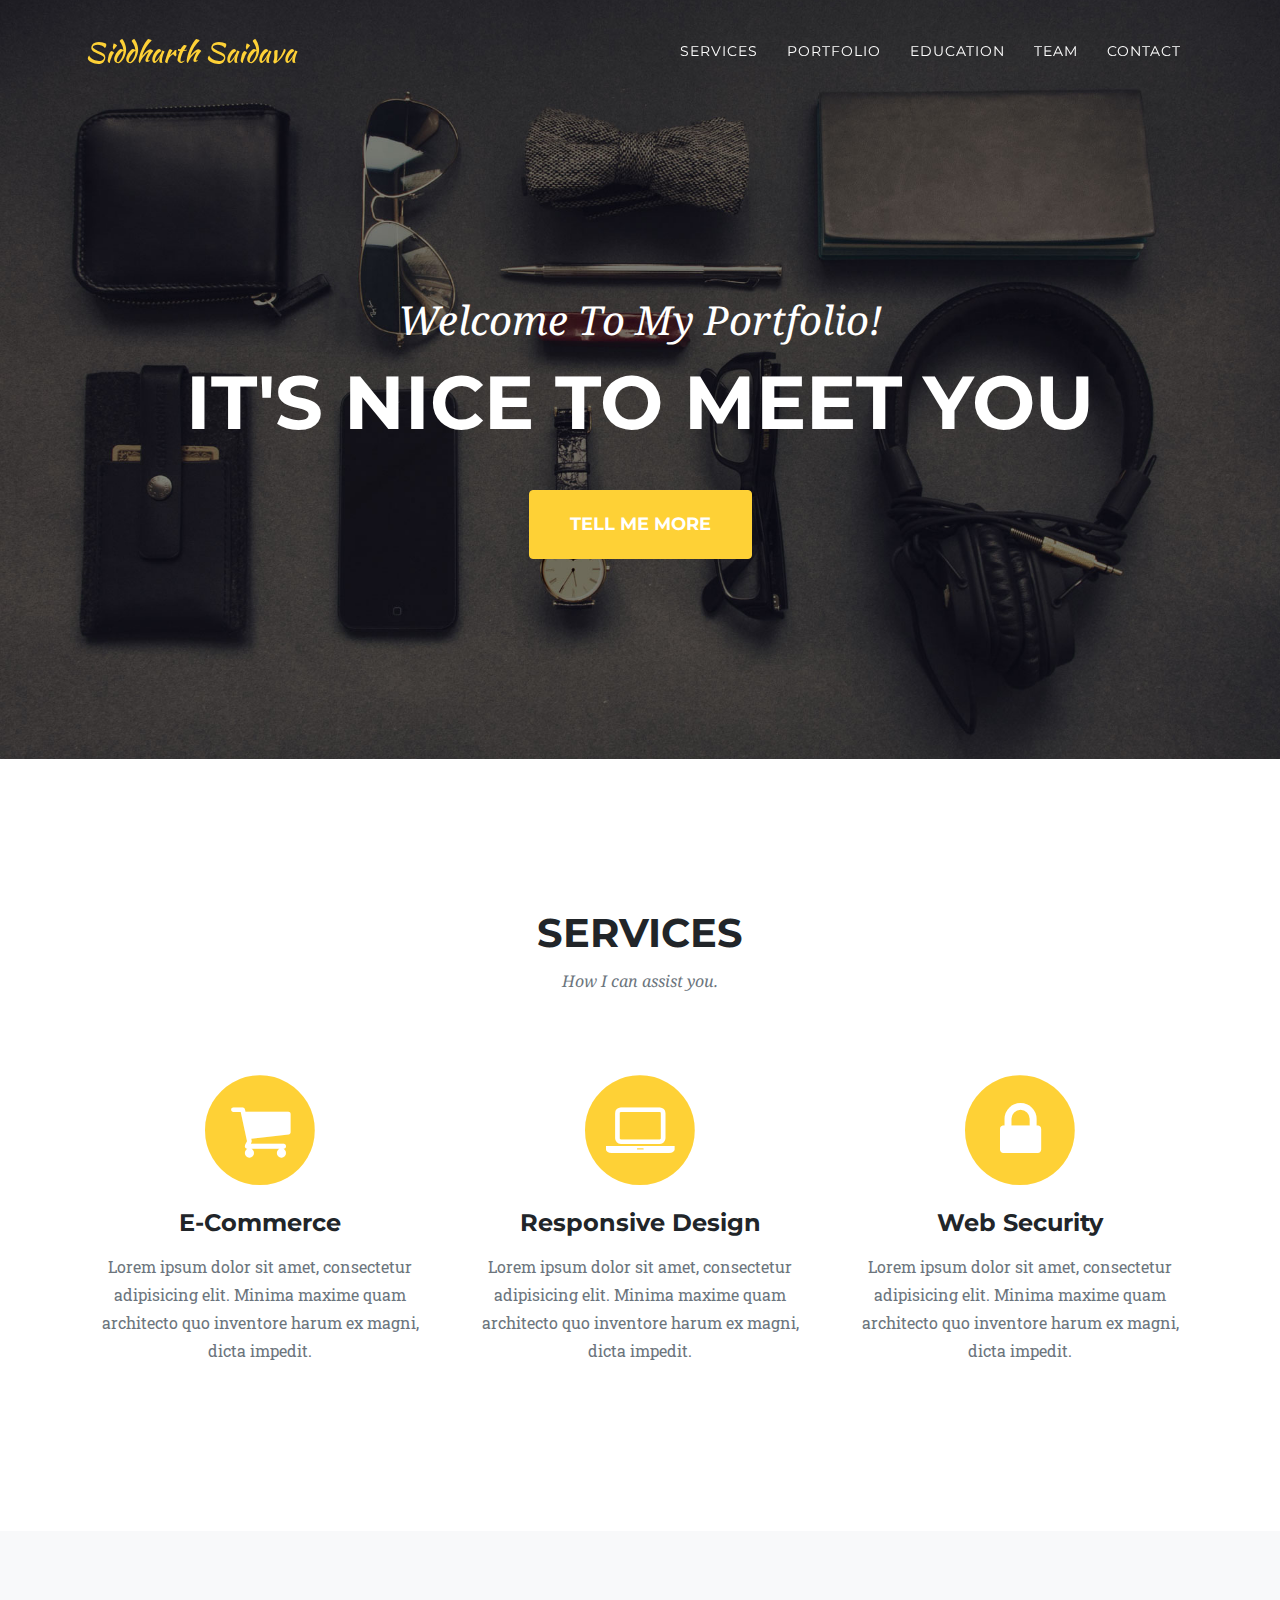
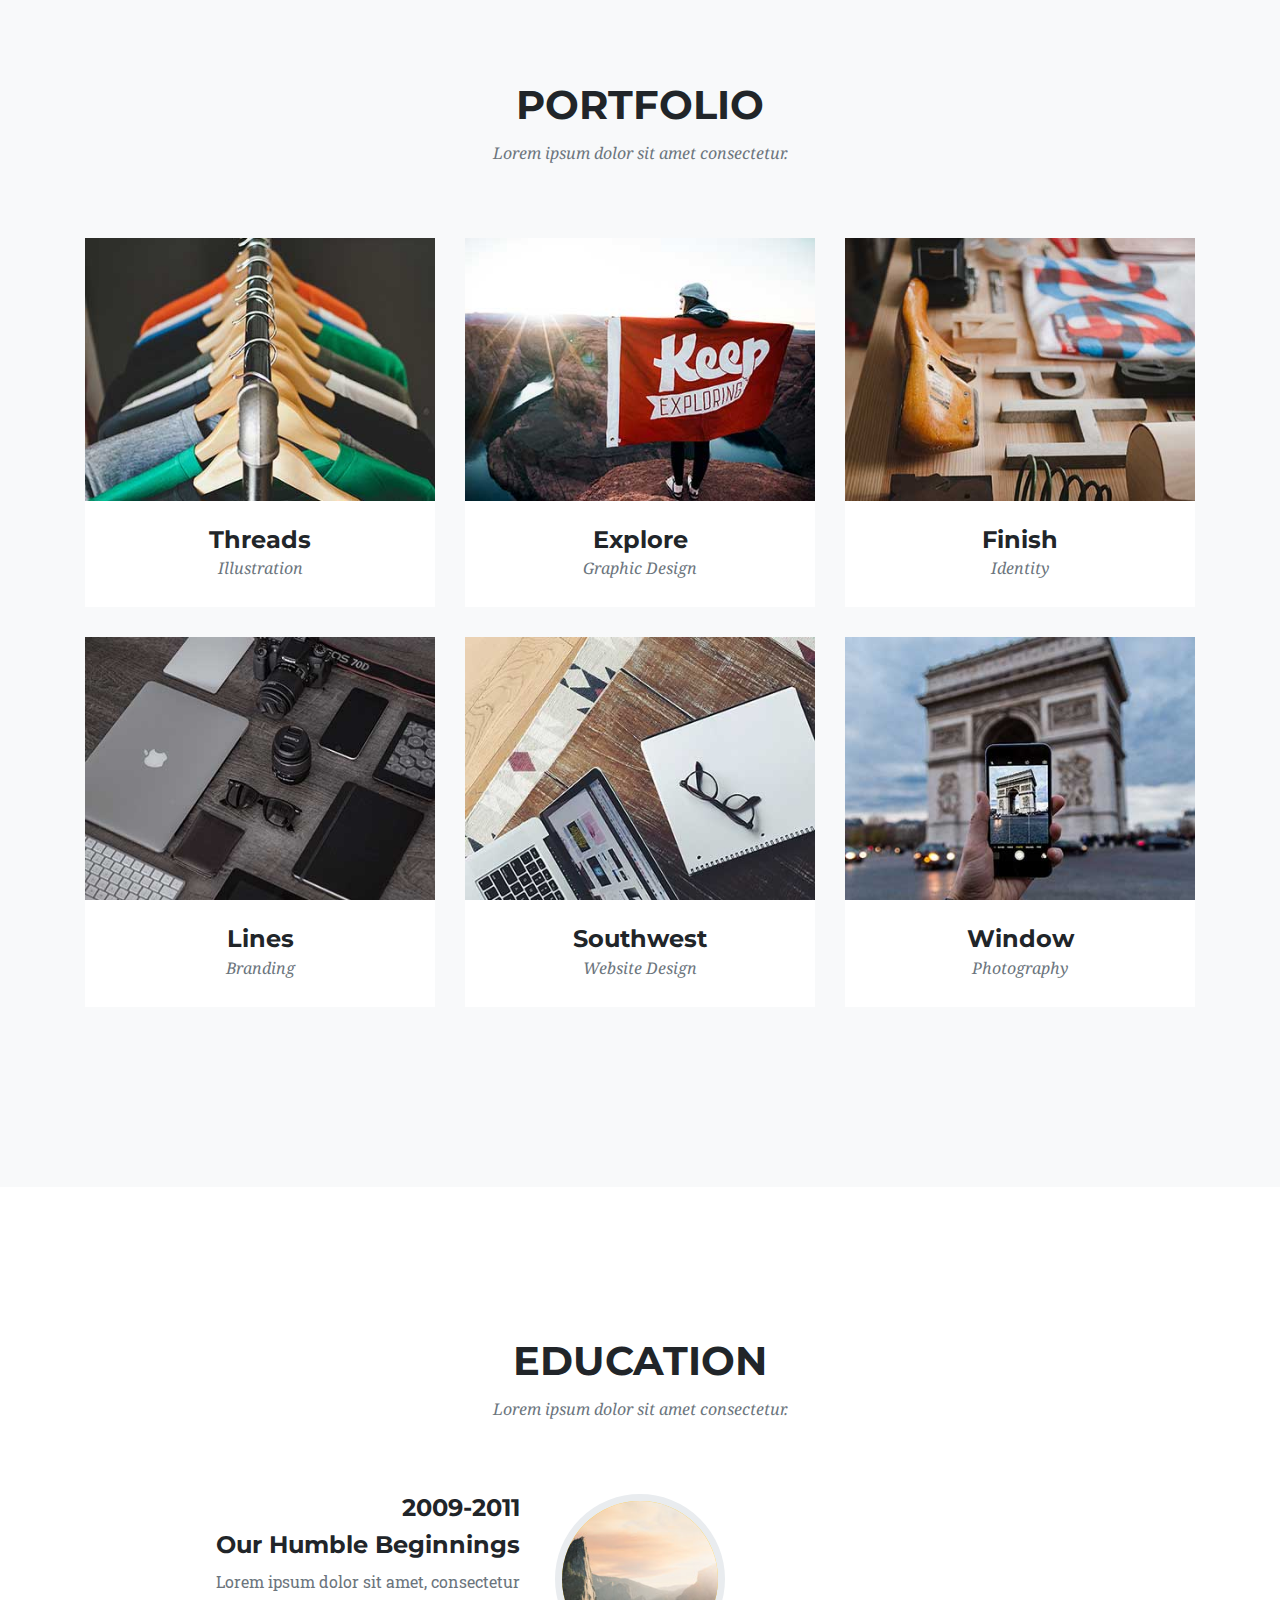
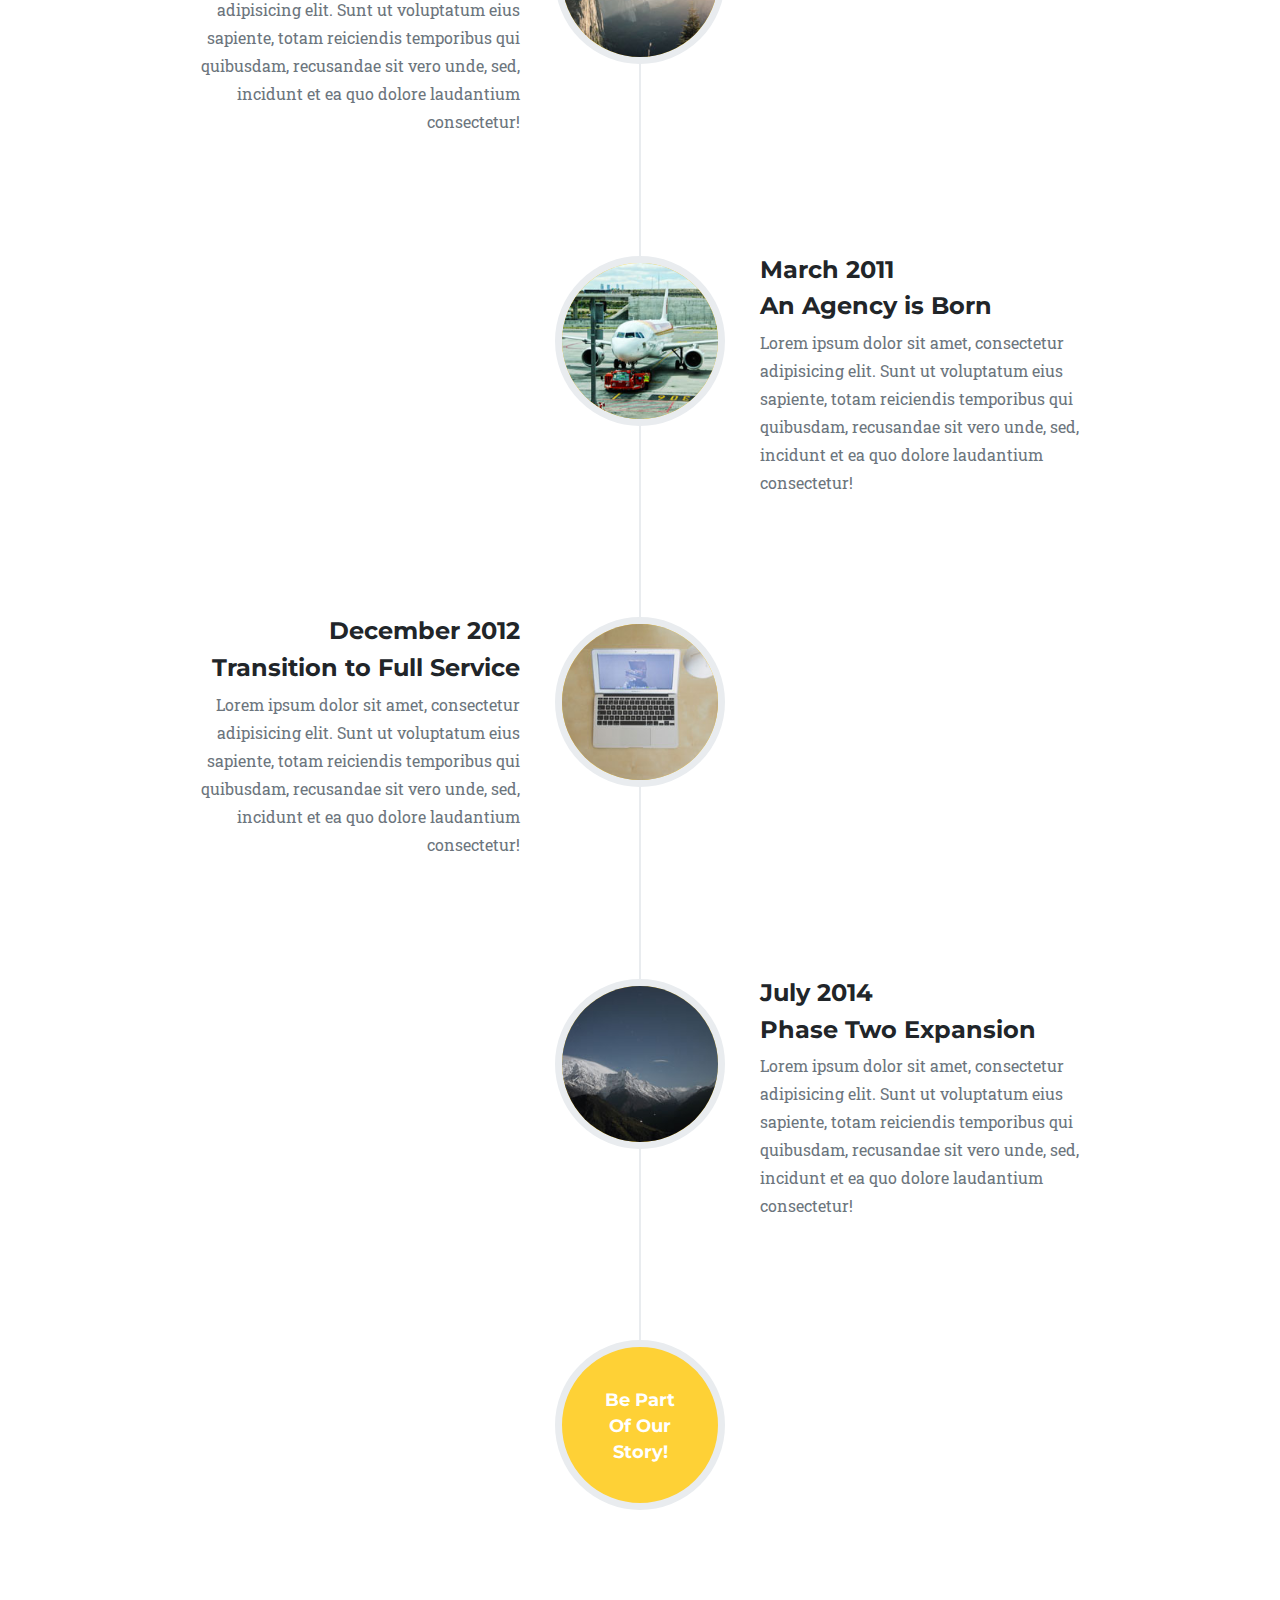
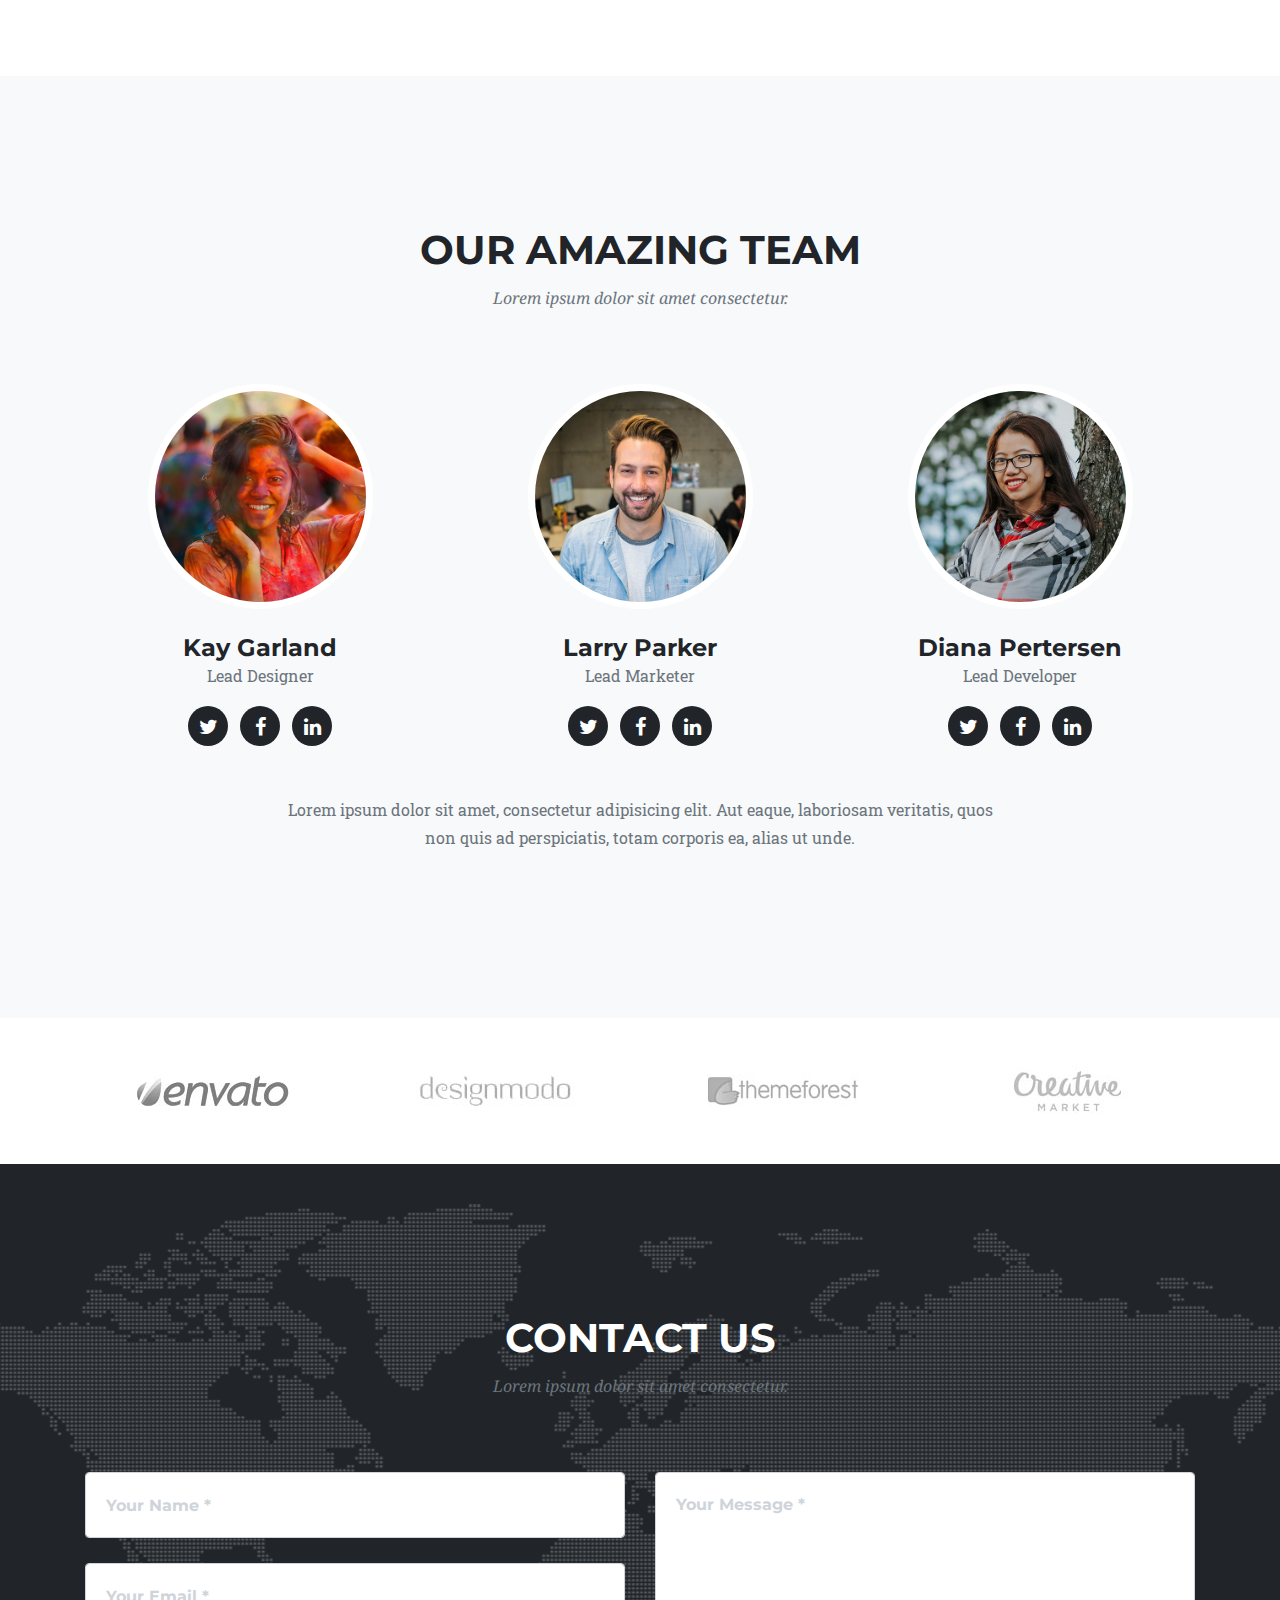
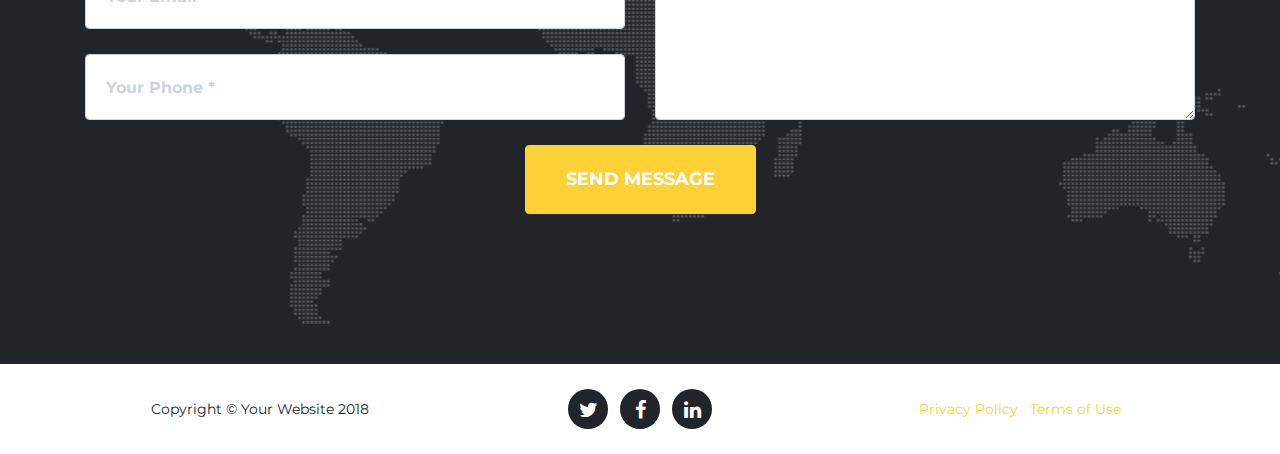
<file: index.html>
<!DOCTYPE html>
<html lang="en">

  <head>

    <meta charset="utf-8">
    <meta name="viewport" content="width=device-width, initial-scale=1, shrink-to-fit=no">
    <meta name="description" content="">
    <meta name="author" content="">

    <title>Siddharth Saidava</title>

    <!-- Bootstrap core CSS -->
    <link href="vendor/bootstrap/css/bootstrap.min.css" rel="stylesheet">

    <!-- Custom fonts for this template -->
    <link href="vendor/font-awesome/css/font-awesome.min.css" rel="stylesheet" type="text/css">
    <link href="https://fonts.googleapis.com/css?family=Montserrat:400,700" rel="stylesheet" type="text/css">
    <link href='https://fonts.googleapis.com/css?family=Kaushan+Script' rel='stylesheet' type='text/css'>
    <link href='https://fonts.googleapis.com/css?family=Droid+Serif:400,700,400italic,700italic' rel='stylesheet' type='text/css'>
    <link href='https://fonts.googleapis.com/css?family=Roboto+Slab:400,100,300,700' rel='stylesheet' type='text/css'>

    <!-- Custom styles for this template -->
    <link href="css/agency.min.css" rel="stylesheet">

  </head>

  <body id="page-top">

    <!-- Navigation -->
    <nav class="navbar navbar-expand-lg navbar-dark fixed-top" id="mainNav">
      <div class="container">
        <a class="navbar-brand js-scroll-trigger" href="#page-top">Siddharth Saidava</a>
        <button class="navbar-toggler navbar-toggler-right" type="button" data-toggle="collapse" data-target="#navbarResponsive" aria-controls="navbarResponsive" aria-expanded="false" aria-label="Toggle navigation">
          Menu
          <i class="fa fa-bars"></i>
        </button>
        <div class="collapse navbar-collapse" id="navbarResponsive">
          <ul class="navbar-nav text-uppercase ml-auto">
            <li class="nav-item">
              <a class="nav-link js-scroll-trigger" href="#services">Services</a>
            </li>
            <li class="nav-item">
              <a class="nav-link js-scroll-trigger" href="#portfolio">Portfolio</a>
            </li>
            <li class="nav-item">
              <a class="nav-link js-scroll-trigger" href="#edu">Education</a>
            </li>
            <li class="nav-item">
              <a class="nav-link js-scroll-trigger" href="#team">Team</a>
            </li>
            <li class="nav-item">
              <a class="nav-link js-scroll-trigger" href="#contact">Contact</a>
            </li>
          </ul>
        </div>
      </div>
    </nav>

    <!-- Header -->
    <header class="masthead">
      <div class="container">
        <div class="intro-text">
          <div class="intro-lead-in">Welcome To My Portfolio!</div>
          <div class="intro-heading text-uppercase">It's Nice To Meet You</div>
          <a class="btn btn-primary btn-xl text-uppercase js-scroll-trigger" href="#services">Tell Me More</a>
        </div>
      </div>
    </header>

    <!-- Services -->
    <section id="services">
      <div class="container">
        <div class="row">
          <div class="col-lg-12 text-center">
            <h2 class="section-heading text-uppercase">Services</h2>
            <h3 class="section-subheading text-muted">How I can assist you.</h3>
          </div>
        </div>
        <div class="row text-center">
          <div class="col-md-4">
            <span class="fa-stack fa-4x">
              <i class="fa fa-circle fa-stack-2x text-primary"></i>
              <i class="fa fa-shopping-cart fa-stack-1x fa-inverse"></i>
            </span>
            <h4 class="service-heading">E-Commerce</h4>
            <p class="text-muted">Lorem ipsum dolor sit amet, consectetur adipisicing elit. Minima maxime quam architecto quo inventore harum ex magni, dicta impedit.</p>
          </div>
          <div class="col-md-4">
            <span class="fa-stack fa-4x">
              <i class="fa fa-circle fa-stack-2x text-primary"></i>
              <i class="fa fa-laptop fa-stack-1x fa-inverse"></i>
            </span>
            <h4 class="service-heading">Responsive Design</h4>
            <p class="text-muted">Lorem ipsum dolor sit amet, consectetur adipisicing elit. Minima maxime quam architecto quo inventore harum ex magni, dicta impedit.</p>
          </div>
          <div class="col-md-4">
            <span class="fa-stack fa-4x">
              <i class="fa fa-circle fa-stack-2x text-primary"></i>
              <i class="fa fa-lock fa-stack-1x fa-inverse"></i>
            </span>
            <h4 class="service-heading">Web Security</h4>
            <p class="text-muted">Lorem ipsum dolor sit amet, consectetur adipisicing elit. Minima maxime quam architecto quo inventore harum ex magni, dicta impedit.</p>
          </div>
        </div>
      </div>
    </section>

    <!-- Portfolio Grid -->
    <section class="bg-light" id="portfolio">
      <div class="container">
        <div class="row">
          <div class="col-lg-12 text-center">
            <h2 class="section-heading text-uppercase">Portfolio</h2>
            <h3 class="section-subheading text-muted">Lorem ipsum dolor sit amet consectetur.</h3>
          </div>
        </div>
        <div class="row">
          <div class="col-md-4 col-sm-6 portfolio-item">
            <a class="portfolio-link" data-toggle="modal" href="#portfolioModal1">
              <div class="portfolio-hover">
                <div class="portfolio-hover-content">
                  <i class="fa fa-plus fa-3x"></i>
                </div>
              </div>
              <img class="img-fluid" src="img/portfolio/01-thumbnail.jpg" alt="">
            </a>
            <div class="portfolio-caption">
              <h4>Threads</h4>
              <p class="text-muted">Illustration</p>
            </div>
          </div>
          <div class="col-md-4 col-sm-6 portfolio-item">
            <a class="portfolio-link" data-toggle="modal" href="#portfolioModal2">
              <div class="portfolio-hover">
                <div class="portfolio-hover-content">
                  <i class="fa fa-plus fa-3x"></i>
                </div>
              </div>
              <img class="img-fluid" src="img/portfolio/02-thumbnail.jpg" alt="">
            </a>
            <div class="portfolio-caption">
              <h4>Explore</h4>
              <p class="text-muted">Graphic Design</p>
            </div>
          </div>
          <div class="col-md-4 col-sm-6 portfolio-item">
            <a class="portfolio-link" data-toggle="modal" href="#portfolioModal3">
              <div class="portfolio-hover">
                <div class="portfolio-hover-content">
                  <i class="fa fa-plus fa-3x"></i>
                </div>
              </div>
              <img class="img-fluid" src="img/portfolio/03-thumbnail.jpg" alt="">
            </a>
            <div class="portfolio-caption">
              <h4>Finish</h4>
              <p class="text-muted">Identity</p>
            </div>
          </div>
          <div class="col-md-4 col-sm-6 portfolio-item">
            <a class="portfolio-link" data-toggle="modal" href="#portfolioModal4">
              <div class="portfolio-hover">
                <div class="portfolio-hover-content">
                  <i class="fa fa-plus fa-3x"></i>
                </div>
              </div>
              <img class="img-fluid" src="img/portfolio/04-thumbnail.jpg" alt="">
            </a>
            <div class="portfolio-caption">
              <h4>Lines</h4>
              <p class="text-muted">Branding</p>
            </div>
          </div>
          <div class="col-md-4 col-sm-6 portfolio-item">
            <a class="portfolio-link" data-toggle="modal" href="#portfolioModal5">
              <div class="portfolio-hover">
                <div class="portfolio-hover-content">
                  <i class="fa fa-plus fa-3x"></i>
                </div>
              </div>
              <img class="img-fluid" src="img/portfolio/05-thumbnail.jpg" alt="">
            </a>
            <div class="portfolio-caption">
              <h4>Southwest</h4>
              <p class="text-muted">Website Design</p>
            </div>
          </div>
          <div class="col-md-4 col-sm-6 portfolio-item">
            <a class="portfolio-link" data-toggle="modal" href="#portfolioModal6">
              <div class="portfolio-hover">
                <div class="portfolio-hover-content">
                  <i class="fa fa-plus fa-3x"></i>
                </div>
              </div>
              <img class="img-fluid" src="img/portfolio/06-thumbnail.jpg" alt="">
            </a>
            <div class="portfolio-caption">
              <h4>Window</h4>
              <p class="text-muted">Photography</p>
            </div>
          </div>
        </div>
      </div>
    </section>

    <!-- About -->
    <section id="edu">
      <div class="container">
        <div class="row">
          <div class="col-lg-12 text-center">
            <h2 class="section-heading text-uppercase">Education</h2>
            <h3 class="section-subheading text-muted">Lorem ipsum dolor sit amet consectetur.</h3>
          </div>
        </div>
        <div class="row">
          <div class="col-lg-12">
            <ul class="timeline">
              <li>
                <div class="timeline-image">
                  <img class="rounded-circle img-fluid" src="img/about/1.jpg" alt="">
                </div>
                <div class="timeline-panel">
                  <div class="timeline-heading">
                    <h4>2009-2011</h4>
                    <h4 class="subheading">Our Humble Beginnings</h4>
                  </div>
                  <div class="timeline-body">
                    <p class="text-muted">Lorem ipsum dolor sit amet, consectetur adipisicing elit. Sunt ut voluptatum eius sapiente, totam reiciendis temporibus qui quibusdam, recusandae sit vero unde, sed, incidunt et ea quo dolore laudantium consectetur!</p>
                  </div>
                </div>
              </li>
              <li class="timeline-inverted">
                <div class="timeline-image">
                  <img class="rounded-circle img-fluid" src="img/about/2.jpg" alt="">
                </div>
                <div class="timeline-panel">
                  <div class="timeline-heading">
                    <h4>March 2011</h4>
                    <h4 class="subheading">An Agency is Born</h4>
                  </div>
                  <div class="timeline-body">
                    <p class="text-muted">Lorem ipsum dolor sit amet, consectetur adipisicing elit. Sunt ut voluptatum eius sapiente, totam reiciendis temporibus qui quibusdam, recusandae sit vero unde, sed, incidunt et ea quo dolore laudantium consectetur!</p>
                  </div>
                </div>
              </li>
              <li>
                <div class="timeline-image">
                  <img class="rounded-circle img-fluid" src="img/about/3.jpg" alt="">
                </div>
                <div class="timeline-panel">
                  <div class="timeline-heading">
                    <h4>December 2012</h4>
                    <h4 class="subheading">Transition to Full Service</h4>
                  </div>
                  <div class="timeline-body">
                    <p class="text-muted">Lorem ipsum dolor sit amet, consectetur adipisicing elit. Sunt ut voluptatum eius sapiente, totam reiciendis temporibus qui quibusdam, recusandae sit vero unde, sed, incidunt et ea quo dolore laudantium consectetur!</p>
                  </div>
                </div>
              </li>
              <li class="timeline-inverted">
                <div class="timeline-image">
                  <img class="rounded-circle img-fluid" src="img/about/4.jpg" alt="">
                </div>
                <div class="timeline-panel">
                  <div class="timeline-heading">
                    <h4>July 2014</h4>
                    <h4 class="subheading">Phase Two Expansion</h4>
                  </div>
                  <div class="timeline-body">
                    <p class="text-muted">Lorem ipsum dolor sit amet, consectetur adipisicing elit. Sunt ut voluptatum eius sapiente, totam reiciendis temporibus qui quibusdam, recusandae sit vero unde, sed, incidunt et ea quo dolore laudantium consectetur!</p>
                  </div>
                </div>
              </li>
              <li class="timeline-inverted">
                <div class="timeline-image">
                  <h4>Be Part
                    <br>Of Our
                    <br>Story!</h4>
                </div>
              </li>
            </ul>
          </div>
        </div>
      </div>
    </section>

    <!-- Team -->
    <section class="bg-light" id="team">
      <div class="container">
        <div class="row">
          <div class="col-lg-12 text-center">
            <h2 class="section-heading text-uppercase">Our Amazing Team</h2>
            <h3 class="section-subheading text-muted">Lorem ipsum dolor sit amet consectetur.</h3>
          </div>
        </div>
        <div class="row">
          <div class="col-sm-4">
            <div class="team-member">
              <img class="mx-auto rounded-circle" src="img/team/1.jpg" alt="">
              <h4>Kay Garland</h4>
              <p class="text-muted">Lead Designer</p>
              <ul class="list-inline social-buttons">
                <li class="list-inline-item">
                  <a href="#">
                    <i class="fa fa-twitter"></i>
                  </a>
                </li>
                <li class="list-inline-item">
                  <a href="#">
                    <i class="fa fa-facebook"></i>
                  </a>
                </li>
                <li class="list-inline-item">
                  <a href="#">
                    <i class="fa fa-linkedin"></i>
                  </a>
                </li>
              </ul>
            </div>
          </div>
          <div class="col-sm-4">
            <div class="team-member">
              <img class="mx-auto rounded-circle" src="img/team/2.jpg" alt="">
              <h4>Larry Parker</h4>
              <p class="text-muted">Lead Marketer</p>
              <ul class="list-inline social-buttons">
                <li class="list-inline-item">
                  <a href="#">
                    <i class="fa fa-twitter"></i>
                  </a>
                </li>
                <li class="list-inline-item">
                  <a href="#">
                    <i class="fa fa-facebook"></i>
                  </a>
                </li>
                <li class="list-inline-item">
                  <a href="#">
                    <i class="fa fa-linkedin"></i>
                  </a>
                </li>
              </ul>
            </div>
          </div>
          <div class="col-sm-4">
            <div class="team-member">
              <img class="mx-auto rounded-circle" src="img/team/3.jpg" alt="">
              <h4>Diana Pertersen</h4>
              <p class="text-muted">Lead Developer</p>
              <ul class="list-inline social-buttons">
                <li class="list-inline-item">
                  <a href="#">
                    <i class="fa fa-twitter"></i>
                  </a>
                </li>
                <li class="list-inline-item">
                  <a href="#">
                    <i class="fa fa-facebook"></i>
                  </a>
                </li>
                <li class="list-inline-item">
                  <a href="#">
                    <i class="fa fa-linkedin"></i>
                  </a>
                </li>
              </ul>
            </div>
          </div>
        </div>
        <div class="row">
          <div class="col-lg-8 mx-auto text-center">
            <p class="large text-muted">Lorem ipsum dolor sit amet, consectetur adipisicing elit. Aut eaque, laboriosam veritatis, quos non quis ad perspiciatis, totam corporis ea, alias ut unde.</p>
          </div>
        </div>
      </div>
    </section>

    <!-- Clients -->
    <section class="py-5">
      <div class="container">
        <div class="row">
          <div class="col-md-3 col-sm-6">
            <a href="#">
              <img class="img-fluid d-block mx-auto" src="img/logos/envato.jpg" alt="">
            </a>
          </div>
          <div class="col-md-3 col-sm-6">
            <a href="#">
              <img class="img-fluid d-block mx-auto" src="img/logos/designmodo.jpg" alt="">
            </a>
          </div>
          <div class="col-md-3 col-sm-6">
            <a href="#">
              <img class="img-fluid d-block mx-auto" src="img/logos/themeforest.jpg" alt="">
            </a>
          </div>
          <div class="col-md-3 col-sm-6">
            <a href="#">
              <img class="img-fluid d-block mx-auto" src="img/logos/creative-market.jpg" alt="">
            </a>
          </div>
        </div>
      </div>
    </section>

    <!-- Contact -->
    <section id="contact">
      <div class="container">
        <div class="row">
          <div class="col-lg-12 text-center">
            <h2 class="section-heading text-uppercase">Contact Us</h2>
            <h3 class="section-subheading text-muted">Lorem ipsum dolor sit amet consectetur.</h3>
          </div>
        </div>
        <div class="row">
          <div class="col-lg-12">
            <form id="contactForm" name="sentMessage" novalidate="novalidate">
              <div class="row">
                <div class="col-md-6">
                  <div class="form-group">
                    <input class="form-control" id="name" type="text" placeholder="Your Name *" required="required" data-validation-required-message="Please enter your name.">
                    <p class="help-block text-danger"></p>
                  </div>
                  <div class="form-group">
                    <input class="form-control" id="email" type="email" placeholder="Your Email *" required="required" data-validation-required-message="Please enter your email address.">
                    <p class="help-block text-danger"></p>
                  </div>
                  <div class="form-group">
                    <input class="form-control" id="phone" type="tel" placeholder="Your Phone *" required="required" data-validation-required-message="Please enter your phone number.">
                    <p class="help-block text-danger"></p>
                  </div>
                </div>
                <div class="col-md-6">
                  <div class="form-group">
                    <textarea class="form-control" id="message" placeholder="Your Message *" required="required" data-validation-required-message="Please enter a message."></textarea>
                    <p class="help-block text-danger"></p>
                  </div>
                </div>
                <div class="clearfix"></div>
                <div class="col-lg-12 text-center">
                  <div id="success"></div>
                  <button id="sendMessageButton" class="btn btn-primary btn-xl text-uppercase" type="submit">Send Message</button>
                </div>
              </div>
            </form>
          </div>
        </div>
      </div>
    </section>

    <!-- Footer -->
    <footer>
      <div class="container">
        <div class="row">
          <div class="col-md-4">
            <span class="copyright">Copyright &copy; Your Website 2018</span>
          </div>
          <div class="col-md-4">
            <ul class="list-inline social-buttons">
              <li class="list-inline-item">
                <a href="#">
                  <i class="fa fa-twitter"></i>
                </a>
              </li>
              <li class="list-inline-item">
                <a href="#">
                  <i class="fa fa-facebook"></i>
                </a>
              </li>
              <li class="list-inline-item">
                <a href="#">
                  <i class="fa fa-linkedin"></i>
                </a>
              </li>
            </ul>
          </div>
          <div class="col-md-4">
            <ul class="list-inline quicklinks">
              <li class="list-inline-item">
                <a href="#">Privacy Policy</a>
              </li>
              <li class="list-inline-item">
                <a href="#">Terms of Use</a>
              </li>
            </ul>
          </div>
        </div>
      </div>
    </footer>

    <!-- Portfolio Modals -->

    <!-- Modal 1 -->
    <div class="portfolio-modal modal fade" id="portfolioModal1" tabindex="-1" role="dialog" aria-hidden="true">
      <div class="modal-dialog">
        <div class="modal-content">
          <div class="close-modal" data-dismiss="modal">
            <div class="lr">
              <div class="rl"></div>
            </div>
          </div>
          <div class="container">
            <div class="row">
              <div class="col-lg-8 mx-auto">
                <div class="modal-body">
                  <!-- Project Details Go Here -->
                  <h2 class="text-uppercase">Project Name</h2>
                  <p class="item-intro text-muted">Lorem ipsum dolor sit amet consectetur.</p>
                  <img class="img-fluid d-block mx-auto" src="img/portfolio/01-full.jpg" alt="">
                  <p>Use this area to describe your project. Lorem ipsum dolor sit amet, consectetur adipisicing elit. Est blanditiis dolorem culpa incidunt minus dignissimos deserunt repellat aperiam quasi sunt officia expedita beatae cupiditate, maiores repudiandae, nostrum, reiciendis facere nemo!</p>
                  <ul class="list-inline">
                    <li>Date: January 2017</li>
                    <li>Client: Threads</li>
                    <li>Category: Illustration</li>
                  </ul>
                  <button class="btn btn-primary" data-dismiss="modal" type="button">
                    <i class="fa fa-times"></i>
                    Close Project</button>
                </div>
              </div>
            </div>
          </div>
        </div>
      </div>
    </div>

    <!-- Modal 2 -->
    <div class="portfolio-modal modal fade" id="portfolioModal2" tabindex="-1" role="dialog" aria-hidden="true">
      <div class="modal-dialog">
        <div class="modal-content">
          <div class="close-modal" data-dismiss="modal">
            <div class="lr">
              <div class="rl"></div>
            </div>
          </div>
          <div class="container">
            <div class="row">
              <div class="col-lg-8 mx-auto">
                <div class="modal-body">
                  <!-- Project Details Go Here -->
                  <h2 class="text-uppercase">Project Name</h2>
                  <p class="item-intro text-muted">Lorem ipsum dolor sit amet consectetur.</p>
                  <img class="img-fluid d-block mx-auto" src="img/portfolio/02-full.jpg" alt="">
                  <p>Use this area to describe your project. Lorem ipsum dolor sit amet, consectetur adipisicing elit. Est blanditiis dolorem culpa incidunt minus dignissimos deserunt repellat aperiam quasi sunt officia expedita beatae cupiditate, maiores repudiandae, nostrum, reiciendis facere nemo!</p>
                  <ul class="list-inline">
                    <li>Date: January 2017</li>
                    <li>Client: Explore</li>
                    <li>Category: Graphic Design</li>
                  </ul>
                  <button class="btn btn-primary" data-dismiss="modal" type="button">
                    <i class="fa fa-times"></i>
                    Close Project</button>
                </div>
              </div>
            </div>
          </div>
        </div>
      </div>
    </div>

    <!-- Modal 3 -->
    <div class="portfolio-modal modal fade" id="portfolioModal3" tabindex="-1" role="dialog" aria-hidden="true">
      <div class="modal-dialog">
        <div class="modal-content">
          <div class="close-modal" data-dismiss="modal">
            <div class="lr">
              <div class="rl"></div>
            </div>
          </div>
          <div class="container">
            <div class="row">
              <div class="col-lg-8 mx-auto">
                <div class="modal-body">
                  <!-- Project Details Go Here -->
                  <h2 class="text-uppercase">Project Name</h2>
                  <p class="item-intro text-muted">Lorem ipsum dolor sit amet consectetur.</p>
                  <img class="img-fluid d-block mx-auto" src="img/portfolio/03-full.jpg" alt="">
                  <p>Use this area to describe your project. Lorem ipsum dolor sit amet, consectetur adipisicing elit. Est blanditiis dolorem culpa incidunt minus dignissimos deserunt repellat aperiam quasi sunt officia expedita beatae cupiditate, maiores repudiandae, nostrum, reiciendis facere nemo!</p>
                  <ul class="list-inline">
                    <li>Date: January 2017</li>
                    <li>Client: Finish</li>
                    <li>Category: Identity</li>
                  </ul>
                  <button class="btn btn-primary" data-dismiss="modal" type="button">
                    <i class="fa fa-times"></i>
                    Close Project</button>
                </div>
              </div>
            </div>
          </div>
        </div>
      </div>
    </div>

    <!-- Modal 4 -->
    <div class="portfolio-modal modal fade" id="portfolioModal4" tabindex="-1" role="dialog" aria-hidden="true">
      <div class="modal-dialog">
        <div class="modal-content">
          <div class="close-modal" data-dismiss="modal">
            <div class="lr">
              <div class="rl"></div>
            </div>
          </div>
          <div class="container">
            <div class="row">
              <div class="col-lg-8 mx-auto">
                <div class="modal-body">
                  <!-- Project Details Go Here -->
                  <h2 class="text-uppercase">Project Name</h2>
                  <p class="item-intro text-muted">Lorem ipsum dolor sit amet consectetur.</p>
                  <img class="img-fluid d-block mx-auto" src="img/portfolio/04-full.jpg" alt="">
                  <p>Use this area to describe your project. Lorem ipsum dolor sit amet, consectetur adipisicing elit. Est blanditiis dolorem culpa incidunt minus dignissimos deserunt repellat aperiam quasi sunt officia expedita beatae cupiditate, maiores repudiandae, nostrum, reiciendis facere nemo!</p>
                  <ul class="list-inline">
                    <li>Date: January 2017</li>
                    <li>Client: Lines</li>
                    <li>Category: Branding</li>
                  </ul>
                  <button class="btn btn-primary" data-dismiss="modal" type="button">
                    <i class="fa fa-times"></i>
                    Close Project</button>
                </div>
              </div>
            </div>
          </div>
        </div>
      </div>
    </div>

    <!-- Modal 5 -->
    <div class="portfolio-modal modal fade" id="portfolioModal5" tabindex="-1" role="dialog" aria-hidden="true">
      <div class="modal-dialog">
        <div class="modal-content">
          <div class="close-modal" data-dismiss="modal">
            <div class="lr">
              <div class="rl"></div>
            </div>
          </div>
          <div class="container">
            <div class="row">
              <div class="col-lg-8 mx-auto">
                <div class="modal-body">
                  <!-- Project Details Go Here -->
                  <h2 class="text-uppercase">Project Name</h2>
                  <p class="item-intro text-muted">Lorem ipsum dolor sit amet consectetur.</p>
                  <img class="img-fluid d-block mx-auto" src="img/portfolio/05-full.jpg" alt="">
                  <p>Use this area to describe your project. Lorem ipsum dolor sit amet, consectetur adipisicing elit. Est blanditiis dolorem culpa incidunt minus dignissimos deserunt repellat aperiam quasi sunt officia expedita beatae cupiditate, maiores repudiandae, nostrum, reiciendis facere nemo!</p>
                  <ul class="list-inline">
                    <li>Date: January 2017</li>
                    <li>Client: Southwest</li>
                    <li>Category: Website Design</li>
                  </ul>
                  <button class="btn btn-primary" data-dismiss="modal" type="button">
                    <i class="fa fa-times"></i>
                    Close Project</button>
                </div>
              </div>
            </div>
          </div>
        </div>
      </div>
    </div>

    <!-- Modal 6 -->
    <div class="portfolio-modal modal fade" id="portfolioModal6" tabindex="-1" role="dialog" aria-hidden="true">
      <div class="modal-dialog">
        <div class="modal-content">
          <div class="close-modal" data-dismiss="modal">
            <div class="lr">
              <div class="rl"></div>
            </div>
          </div>
          <div class="container">
            <div class="row">
              <div class="col-lg-8 mx-auto">
                <div class="modal-body">
                  <!-- Project Details Go Here -->
                  <h2 class="text-uppercase">Project Name</h2>
                  <p class="item-intro text-muted">Lorem ipsum dolor sit amet consectetur.</p>
                  <img class="img-fluid d-block mx-auto" src="img/portfolio/06-full.jpg" alt="">
                  <p>Use this area to describe your project. Lorem ipsum dolor sit amet, consectetur adipisicing elit. Est blanditiis dolorem culpa incidunt minus dignissimos deserunt repellat aperiam quasi sunt officia expedita beatae cupiditate, maiores repudiandae, nostrum, reiciendis facere nemo!</p>
                  <ul class="list-inline">
                    <li>Date: January 2017</li>
                    <li>Client: Window</li>
                    <li>Category: Photography</li>
                  </ul>
                  <button class="btn btn-primary" data-dismiss="modal" type="button">
                    <i class="fa fa-times"></i>
                    Close Project</button>
                </div>
              </div>
            </div>
          </div>
        </div>
      </div>
    </div>

    <!-- Bootstrap core JavaScript -->
    <script src="vendor/jquery/jquery.min.js"></script>
    <script src="vendor/bootstrap/js/bootstrap.bundle.min.js"></script>

    <!-- Plugin JavaScript -->
    <script src="vendor/jquery-easing/jquery.easing.min.js"></script>

    <!-- Contact form JavaScript -->
    <script src="js/jqBootstrapValidation.js"></script>
    <script src="js/contact_me.js"></script>

    <!-- Custom scripts for this template -->
    <script src="js/agency.min.js"></script>

  </body>

</html>
</file>
<file: css/agency.min.css>
/*!
 * Start Bootstrap - Agency v4.1.1 (https://startbootstrap.com/template-overviews/agency)
 * Copyright 2013-2018 Start Bootstrap
 * Licensed under MIT (https://github.com/BlackrockDigital/startbootstrap-agency/blob/master/LICENSE)
 */body{overflow-x:hidden;font-family:'Roboto Slab','Helvetica Neue',Helvetica,Arial,sans-serif}p{line-height:1.75}a{color:#fed136}a:hover{color:#fec503}.text-primary{color:#fed136!important}h1,h2,h3,h4,h5,h6{font-weight:700;font-family:Montserrat,'Helvetica Neue',Helvetica,Arial,sans-serif}section{padding:100px 0}section h2.section-heading{font-size:40px;margin-top:0;margin-bottom:15px}section h3.section-subheading{font-size:16px;font-weight:400;font-style:italic;margin-bottom:75px;text-transform:none;font-family:'Droid Serif','Helvetica Neue',Helvetica,Arial,sans-serif}@media (min-width:768px){section{padding:150px 0}}.btn{font-family:Montserrat,'Helvetica Neue',Helvetica,Arial,sans-serif;font-weight:700}.btn-xl{font-size:18px;padding:20px 40px}.btn-primary{background-color:#fed136;border-color:#fed136}.btn-primary:active,.btn-primary:focus,.btn-primary:hover{background-color:#fec810!important;border-color:#fec810!important;color:#fff}.btn-primary:active,.btn-primary:focus{box-shadow:0 0 0 .2rem rgba(254,209,55,.5)!important}::-moz-selection{background:#fed136;text-shadow:none}::selection{background:#fed136;text-shadow:none}img::selection{background:0 0}img::-moz-selection{background:0 0}#mainNav{background-color:#212529}#mainNav .navbar-toggler{font-size:12px;right:0;padding:13px;text-transform:uppercase;color:#fff;border:0;background-color:#fed136;font-family:Montserrat,'Helvetica Neue',Helvetica,Arial,sans-serif}#mainNav .navbar-brand{color:#fed136;font-family:'Kaushan Script','Helvetica Neue',Helvetica,Arial,cursive}#mainNav .navbar-brand.active,#mainNav .navbar-brand:active,#mainNav .navbar-brand:focus,#mainNav .navbar-brand:hover{color:#fec503}#mainNav .navbar-nav .nav-item .nav-link{font-size:90%;font-weight:400;padding:.75em 0;letter-spacing:1px;color:#fff;font-family:Montserrat,'Helvetica Neue',Helvetica,Arial,sans-serif}#mainNav .navbar-nav .nav-item .nav-link.active,#mainNav .navbar-nav .nav-item .nav-link:hover{color:#fed136}@media (min-width:992px){#mainNav{padding-top:25px;padding-bottom:25px;-webkit-transition:padding-top .3s,padding-bottom .3s;-moz-transition:padding-top .3s,padding-bottom .3s;transition:padding-top .3s,padding-bottom .3s;border:none;background-color:transparent}#mainNav .navbar-brand{font-size:1.75em;-webkit-transition:all .3s;-moz-transition:all .3s;transition:all .3s}#mainNav .navbar-nav .nav-item .nav-link{padding:1.1em 1em!important}#mainNav.navbar-shrink{padding-top:0;padding-bottom:0;background-color:#212529}#mainNav.navbar-shrink .navbar-brand{font-size:1.25em;padding:12px 0}}header.masthead{text-align:center;color:#fff;background-image:url(../img/header-bg.jpg);background-repeat:no-repeat;background-attachment:scroll;background-position:center center;-webkit-background-size:cover;-moz-background-size:cover;-o-background-size:cover;background-size:cover}header.masthead .intro-text{padding-top:150px;padding-bottom:100px}header.masthead .intro-text .intro-lead-in{font-size:22px;font-style:italic;line-height:22px;margin-bottom:25px;font-family:'Droid Serif','Helvetica Neue',Helvetica,Arial,sans-serif}header.masthead .intro-text .intro-heading{font-size:50px;font-weight:700;line-height:50px;margin-bottom:25px;font-family:Montserrat,'Helvetica Neue',Helvetica,Arial,sans-serif}@media (min-width:768px){header.masthead .intro-text{padding-top:300px;padding-bottom:200px}header.masthead .intro-text .intro-lead-in{font-size:40px;font-style:italic;line-height:40px;margin-bottom:25px;font-family:'Droid Serif','Helvetica Neue',Helvetica,Arial,sans-serif}header.masthead .intro-text .intro-heading{font-size:75px;font-weight:700;line-height:75px;margin-bottom:50px;font-family:Montserrat,'Helvetica Neue',Helvetica,Arial,sans-serif}}.service-heading{margin:15px 0;text-transform:none}#portfolio .portfolio-item{right:0;margin:0 0 15px}#portfolio .portfolio-item .portfolio-link{position:relative;display:block;max-width:400px;margin:0 auto;cursor:pointer}#portfolio .portfolio-item .portfolio-link .portfolio-hover{position:absolute;width:100%;height:100%;-webkit-transition:all ease .5s;-moz-transition:all ease .5s;transition:all ease .5s;opacity:0;background:rgba(254,209,54,.9)}#portfolio .portfolio-item .portfolio-link .portfolio-hover:hover{opacity:1}#portfolio .portfolio-item .portfolio-link .portfolio-hover .portfolio-hover-content{font-size:20px;position:absolute;top:50%;width:100%;height:20px;margin-top:-12px;text-align:center;color:#fff}#portfolio .portfolio-item .portfolio-link .portfolio-hover .portfolio-hover-content i{margin-top:-12px}#portfolio .portfolio-item .portfolio-link .portfolio-hover .portfolio-hover-content h3,#portfolio .portfolio-item .portfolio-link .portfolio-hover .portfolio-hover-content h4{margin:0}#portfolio .portfolio-item .portfolio-caption{max-width:400px;margin:0 auto;padding:25px;text-align:center;background-color:#fff}#portfolio .portfolio-item .portfolio-caption h4{margin:0;text-transform:none}#portfolio .portfolio-item .portfolio-caption p{font-size:16px;font-style:italic;margin:0;font-family:'Droid Serif','Helvetica Neue',Helvetica,Arial,sans-serif}#portfolio *{z-index:2}@media (min-width:767px){#portfolio .portfolio-item{margin:0 0 30px}}.portfolio-modal{padding-right:0!important}.portfolio-modal .modal-dialog{margin:1rem;max-width:100vw}.portfolio-modal .modal-content{padding:100px 0;text-align:center}.portfolio-modal .modal-content h2{font-size:3em;margin-bottom:15px}.portfolio-modal .modal-content p{margin-bottom:30px}.portfolio-modal .modal-content p.item-intro{font-size:16px;font-style:italic;margin:20px 0 30px;font-family:'Droid Serif','Helvetica Neue',Helvetica,Arial,sans-serif}.portfolio-modal .modal-content ul.list-inline{margin-top:0;margin-bottom:30px}.portfolio-modal .modal-content img{margin-bottom:30px}.portfolio-modal .modal-content button{cursor:pointer}.portfolio-modal .close-modal{position:absolute;top:25px;right:25px;width:75px;height:75px;cursor:pointer;background-color:transparent}.portfolio-modal .close-modal:hover{opacity:.3}.portfolio-modal .close-modal .lr{z-index:1051;width:1px;height:75px;margin-left:35px;-webkit-transform:rotate(45deg);-ms-transform:rotate(45deg);transform:rotate(45deg);background-color:#212529}.portfolio-modal .close-modal .lr .rl{z-index:1052;width:1px;height:75px;-webkit-transform:rotate(90deg);-ms-transform:rotate(90deg);transform:rotate(90deg);background-color:#212529}.timeline{position:relative;padding:0;list-style:none}.timeline:before{position:absolute;top:0;bottom:0;left:40px;width:2px;margin-left:-1.5px;content:'';background-color:#e9ecef}.timeline>li{position:relative;min-height:50px;margin-bottom:50px}.timeline>li:after,.timeline>li:before{display:table;content:' '}.timeline>li:after{clear:both}.timeline>li .timeline-panel{position:relative;float:right;width:100%;padding:0 20px 0 100px;text-align:left}.timeline>li .timeline-panel:before{right:auto;left:-15px;border-right-width:15px;border-left-width:0}.timeline>li .timeline-panel:after{right:auto;left:-14px;border-right-width:14px;border-left-width:0}.timeline>li .timeline-image{position:absolute;z-index:100;left:0;width:80px;height:80px;margin-left:0;text-align:center;color:#fff;border:7px solid #e9ecef;border-radius:100%;background-color:#fed136}.timeline>li .timeline-image h4{font-size:10px;line-height:14px;margin-top:12px}.timeline>li.timeline-inverted>.timeline-panel{float:right;padding:0 20px 0 100px;text-align:left}.timeline>li.timeline-inverted>.timeline-panel:before{right:auto;left:-15px;border-right-width:15px;border-left-width:0}.timeline>li.timeline-inverted>.timeline-panel:after{right:auto;left:-14px;border-right-width:14px;border-left-width:0}.timeline>li:last-child{margin-bottom:0}.timeline .timeline-heading h4{margin-top:0;color:inherit}.timeline .timeline-heading h4.subheading{text-transform:none}.timeline .timeline-body>p,.timeline .timeline-body>ul{margin-bottom:0}@media (min-width:768px){.timeline:before{left:50%}.timeline>li{min-height:100px;margin-bottom:100px}.timeline>li .timeline-panel{float:left;width:41%;padding:0 20px 20px 30px;text-align:right}.timeline>li .timeline-image{left:50%;width:100px;height:100px;margin-left:-50px}.timeline>li .timeline-image h4{font-size:13px;line-height:18px;margin-top:16px}.timeline>li.timeline-inverted>.timeline-panel{float:right;padding:0 30px 20px 20px;text-align:left}}@media (min-width:992px){.timeline>li{min-height:150px}.timeline>li .timeline-panel{padding:0 20px 20px}.timeline>li .timeline-image{width:150px;height:150px;margin-left:-75px}.timeline>li .timeline-image h4{font-size:18px;line-height:26px;margin-top:30px}.timeline>li.timeline-inverted>.timeline-panel{padding:0 20px 20px}}@media (min-width:1200px){.timeline>li{min-height:170px}.timeline>li .timeline-panel{padding:0 20px 20px 100px}.timeline>li .timeline-image{width:170px;height:170px;margin-left:-85px}.timeline>li .timeline-image h4{margin-top:40px}.timeline>li.timeline-inverted>.timeline-panel{padding:0 100px 20px 20px}}.team-member{margin-bottom:50px;text-align:center}.team-member img{width:225px;height:225px;border:7px solid #fff}.team-member h4{margin-top:25px;margin-bottom:0;text-transform:none}.team-member p{margin-top:0}section#contact{background-color:#212529;background-image:url(../img/map-image.png);background-repeat:no-repeat;background-position:center}section#contact .section-heading{color:#fff}section#contact .form-group{margin-bottom:25px}section#contact .form-group input,section#contact .form-group textarea{padding:20px}section#contact .form-group input.form-control{height:auto}section#contact .form-group textarea.form-control{height:248px}section#contact .form-control:focus{border-color:#fed136;box-shadow:none}section#contact ::-webkit-input-placeholder{font-weight:700;color:#ced4da;font-family:Montserrat,'Helvetica Neue',Helvetica,Arial,sans-serif}section#contact :-moz-placeholder{font-weight:700;color:#ced4da;font-family:Montserrat,'Helvetica Neue',Helvetica,Arial,sans-serif}section#contact ::-moz-placeholder{font-weight:700;color:#ced4da;font-family:Montserrat,'Helvetica Neue',Helvetica,Arial,sans-serif}section#contact :-ms-input-placeholder{font-weight:700;color:#ced4da;font-family:Montserrat,'Helvetica Neue',Helvetica,Arial,sans-serif}footer{padding:25px 0;text-align:center}footer span.copyright{font-size:90%;line-height:40px;text-transform:none;font-family:Montserrat,'Helvetica Neue',Helvetica,Arial,sans-serif}footer ul.quicklinks{font-size:90%;line-height:40px;margin-bottom:0;text-transform:none;font-family:Montserrat,'Helvetica Neue',Helvetica,Arial,sans-serif}ul.social-buttons{margin-bottom:0}ul.social-buttons li a{font-size:20px;line-height:40px;display:block;width:40px;height:40px;-webkit-transition:all .3s;-moz-transition:all .3s;transition:all .3s;color:#fff;border-radius:100%;outline:0;background-color:#212529}ul.social-buttons li a:active,ul.social-buttons li a:focus,ul.social-buttons li a:hover{background-color:#fed136}
</file>
